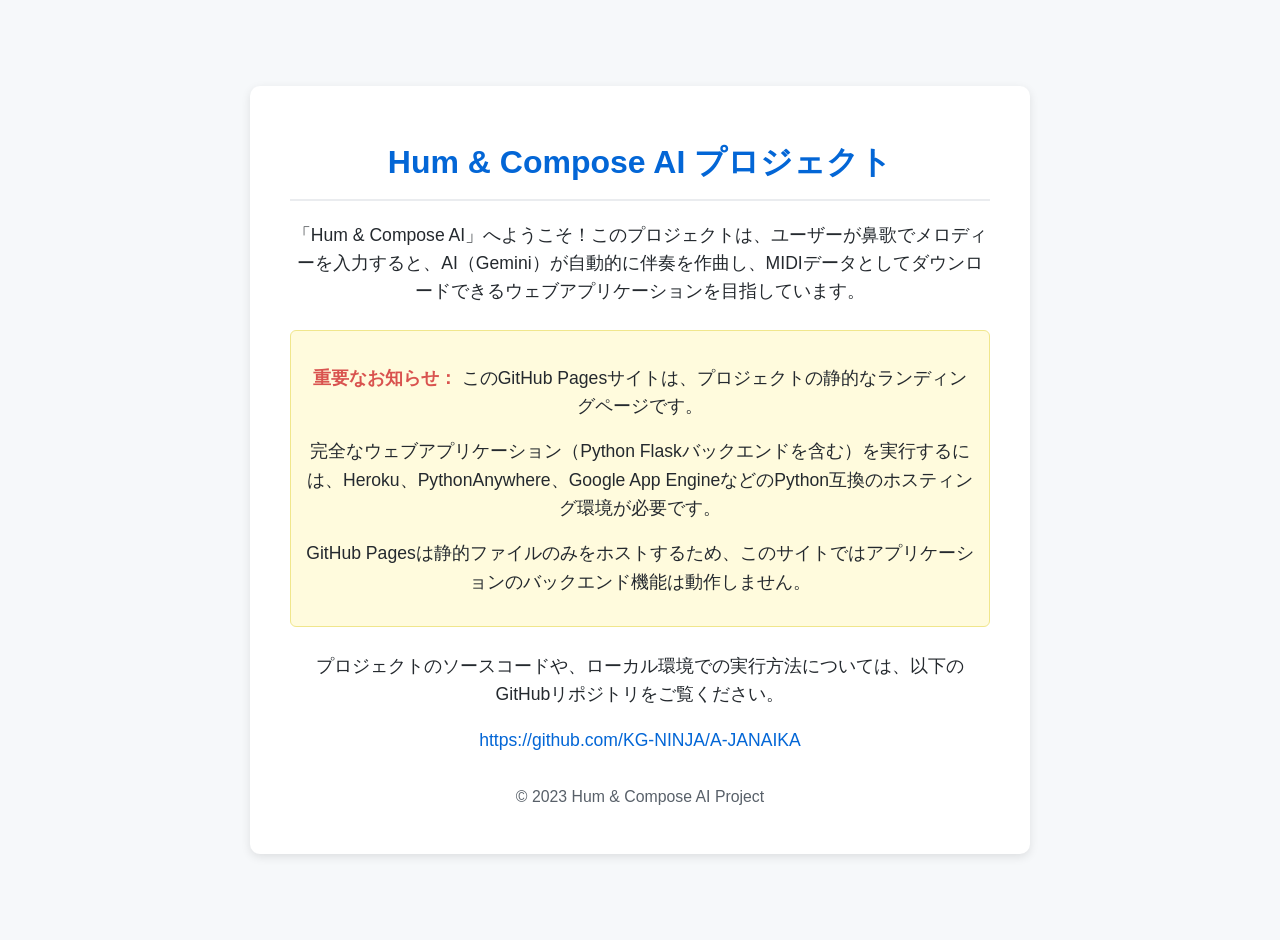
<file: index.html>
<!DOCTYPE html>
<html lang="ja">
<head>
    <meta charset="UTF-8">
    <meta name="viewport" content="width=device-width, initial-scale=1.0">
    <title>Hum & Compose AI Project</title>
    <style>
        body {
            font-family: -apple-system, BlinkMacSystemFont, "Segoe UI", Roboto, Helvetica, Arial, sans-serif, "Apple Color Emoji", "Segoe UI Emoji", "Segoe UI Symbol";
            line-height: 1.6;
            margin: 0;
            padding: 20px;
            background-color: #f6f8fa;
            color: #24292e;
            display: flex;
            justify-content: center;
            align-items: center;
            min-height: 100vh;
            text-align: center;
        }
        .container {
            background-color: #ffffff;
            padding: 30px 40px;
            border-radius: 10px;
            box-shadow: 0 3px 10px rgba(0,0,0,0.1);
            max-width: 700px;
        }
        h1 {
            color: #0366d6;
            border-bottom: 2px solid #eaecef;
            padding-bottom: 10px;
            margin-bottom: 20px;
        }
        p {
            margin-bottom: 15px;
            font-size: 1.1em;
        }
        .important-note {
            background-color: #fffbdd;
            padding: 15px;
            border-radius: 6px;
            border: 1px solid #f0e68c;
            margin-top: 25px;
            margin-bottom: 25px;
        }
        .important-note strong {
            color: #d9534f; /* A reddish color for emphasis */
        }
        a {
            color: #0366d6;
            text-decoration: none;
        }
        a:hover {
            text-decoration: underline;
        }
        footer {
            margin-top: 30px;
            font-size: 0.9em;
            color: #586069;
        }
    </style>
</head>
<body>
    <div class="container">
        <h1>Hum & Compose AI プロジェクト</h1>

        <p>「Hum & Compose AI」へようこそ！このプロジェクトは、ユーザーが鼻歌​​でメロディーを入力すると、AI（Gemini）が自動的に伴奏を作曲し、MIDIデータとしてダウンロードできるウェブアプリケーションを目指しています。</p>

        <div class="important-note">
            <p><strong>重要なお知らせ：</strong> このGitHub Pagesサイトは、プロジェクトの静的なランディングページです。</p>
            <p>完全なウェブアプリケーション（Python Flaskバックエンドを含む）を実行するには、Heroku、PythonAnywhere、Google App EngineなどのPython互換のホスティング環境が必要です。</p>
            <p>GitHub Pagesは静的ファイルのみをホストするため、このサイトではアプリケーションのバックエンド機能は動作しません。</p>
        </div>

        <p>プロジェクトのソースコードや、ローカル環境での実行方法については、以下のGitHubリポジトリをご覧ください。</p>
        <p><a href="https://github.com/KG-NINJA/A-JANAIKA">https://github.com/KG-NINJA/A-JANAIKA</a></p>

        <footer>
            <p>&copy; 2023 Hum & Compose AI Project</p>
        </footer>
    </div>
</body>
</html>
</file>
